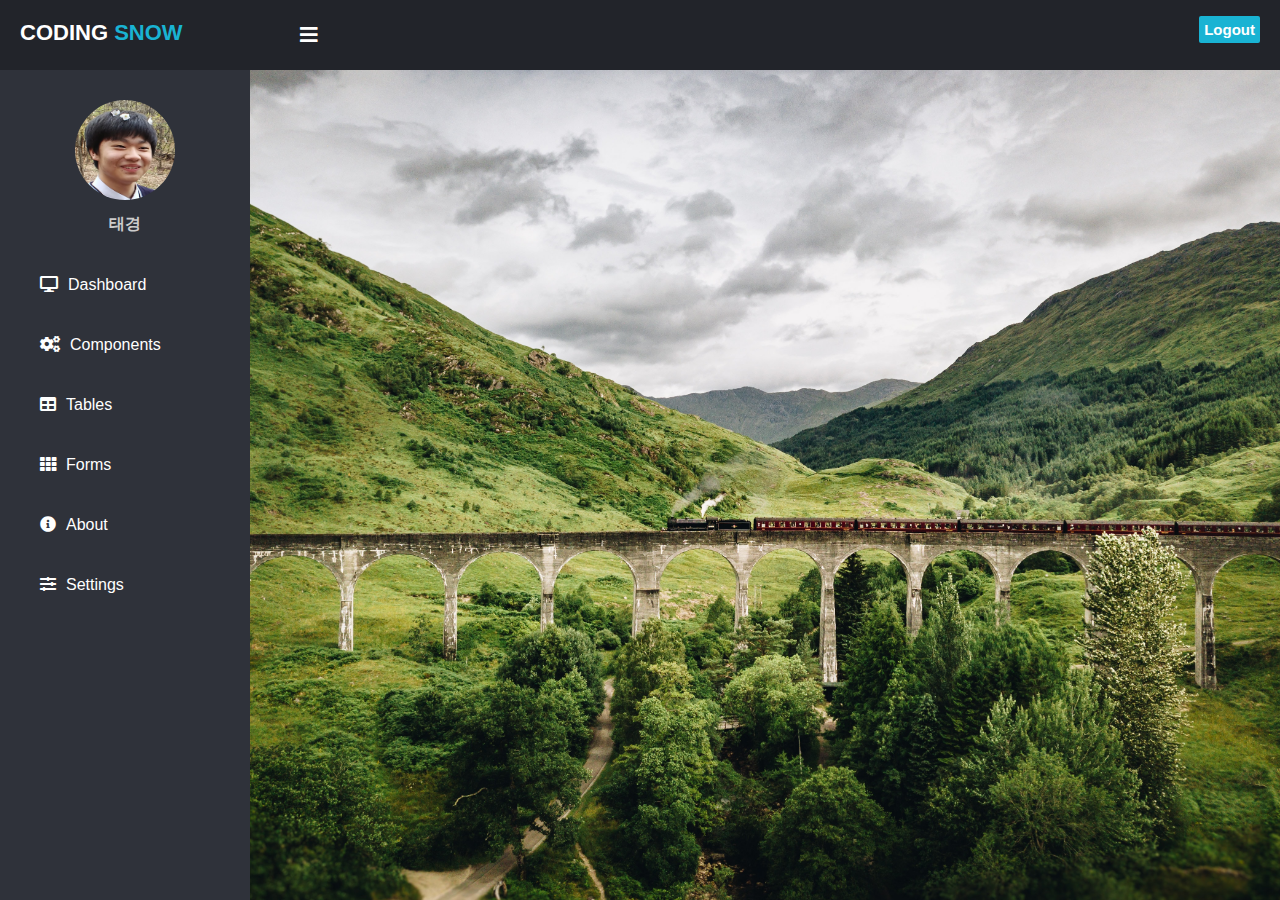
<file: web page/sideber Menu Dasboard/index.html>
<!DOCTYPE html>
<html lang="en" dir="ltr">

<head>
	<meta charset="utf-8">
	<title>Sidebar Dashboard Template</title>
	<link rel="stylesheet" href="style.css">
	<link rel="stylesheet" href="https://cdnjs.cloudflare.com/ajax/libs/font-awesome/5.12.1/css/all.min.css">
</head>

<body>
	<input type="checkbox" id="check">
	<!--header area start-->
	<header>
		<label for="check">
			<i class="fas fa-bars" id="sidebar_btn"></i>
		</label>
		<div class="left_area">
			<h3>Coding <span>Snow</span></h3>
		</div>
		<div class="right_area">
			<a href="#" class="logout_btn">Logout</a>
		</div>
	</header>
	<!--header area end-->
	<!--sidebar start-->
	<div class="sidebar">
		<center>
			<img src="profile.jpg" class="profile_image" alt="">
			<h4>태경</h4>
		</center>
		<a href="#"><i class="fas fa-desktop"></i><span>Dashboard</span></a>
		<a href="#"><i class="fas fa-cogs"></i><span>Components</span></a>
		<a href="#"><i class="fas fa-table"></i><span>Tables</span></a>
		<a href="#"><i class="fas fa-th"></i><span>Forms</span></a>
		<a href="#"><i class="fas fa-info-circle"></i><span>About</span></a>
		<a href="#"><i class="fas fa-sliders-h"></i><span>Settings</span></a>
	</div>
	<!--sidebar end-->
	<div class="content"></div>
</body>

</html>
</file>
<file: web page/sideber Menu Dasboard/style.css>
body{
  margin: 0;
  padding: 0;
  font-family: "Roboto", sans-serif;
}

header{
  position: fixed;
  background: #22242A;
  padding: 20px;
  width: 100%;
  height: 30px;
}

.left_area h3{
  color: #fff;
  margin: 0;
  text-transform: uppercase;
  font-size: 22px;
  font-weight: 900;
}

.left_area span{
  color: #19B3D3;
}

.logout_btn{
  padding: 5px;
  background: #19B3D3;
  text-decoration: none;
  float: right;
  margin-top: -30px;
  margin-right: 40px;
  border-radius: 2px;
  font-size: 15px;
  font-weight: 600;
  color: #fff;
  transition: 0.5s;
  transition-property: background;
}

.logout_btn:hover{
  background: #0B87A6;
}

.sidebar {
  background: #2f323a;
  margin-top: 70px;
  padding-top: 30px;
  position: fixed;
  left: 0;
  width: 250px;
  height: 100%;
  transition: 0.5s;
  transition-property: left;
}

.sidebar .profile_image{
  width: 100px;
  height: 100px;
  border-radius: 100px;
  margin-bottom: 10px;
}

.sidebar h4{
  color: #ccc;
  margin-top: 0;
  margin-bottom: 20px;
}

.sidebar a{
  color: #fff;
  display: block;
  width: 100%;
  line-height: 60px;
  text-decoration: none;
  padding-left: 40px;
  box-sizing: border-box;
  transition: 0.5s;
  transition-property: background;
}

.sidebar a:hover{
  background: #19B3D3;
}

.sidebar i{
  padding-right: 10px;
}

label #sidebar_btn{
  z-index: 1;
  color: #fff;
  position: fixed;
  cursor: pointer;
  left: 300px;
  font-size: 20px;
  margin: 5px 0;
  transition: 0.5s;
  transition-property: color;
}

label #sidebar_btn:hover{
  color: #19B3D3;
}

#check:checked ~ .sidebar{
  left: -190px;
}

#check:checked ~ .sidebar a span{
  display: none;
}

#check:checked ~ .sidebar a{
  font-size: 20px;
  margin-left: 170px;
  width: 80px;
}

.content{
  margin-left: 250px;
  background: url(background.jpg) no-repeat;
  background-position: center;
  background-size: cover;
  height: 100vh;
  transition: 0.5s;
}

#check:checked ~ .content{
  margin-left: 60px;
}

#check{
  display: none;
}
</file>
